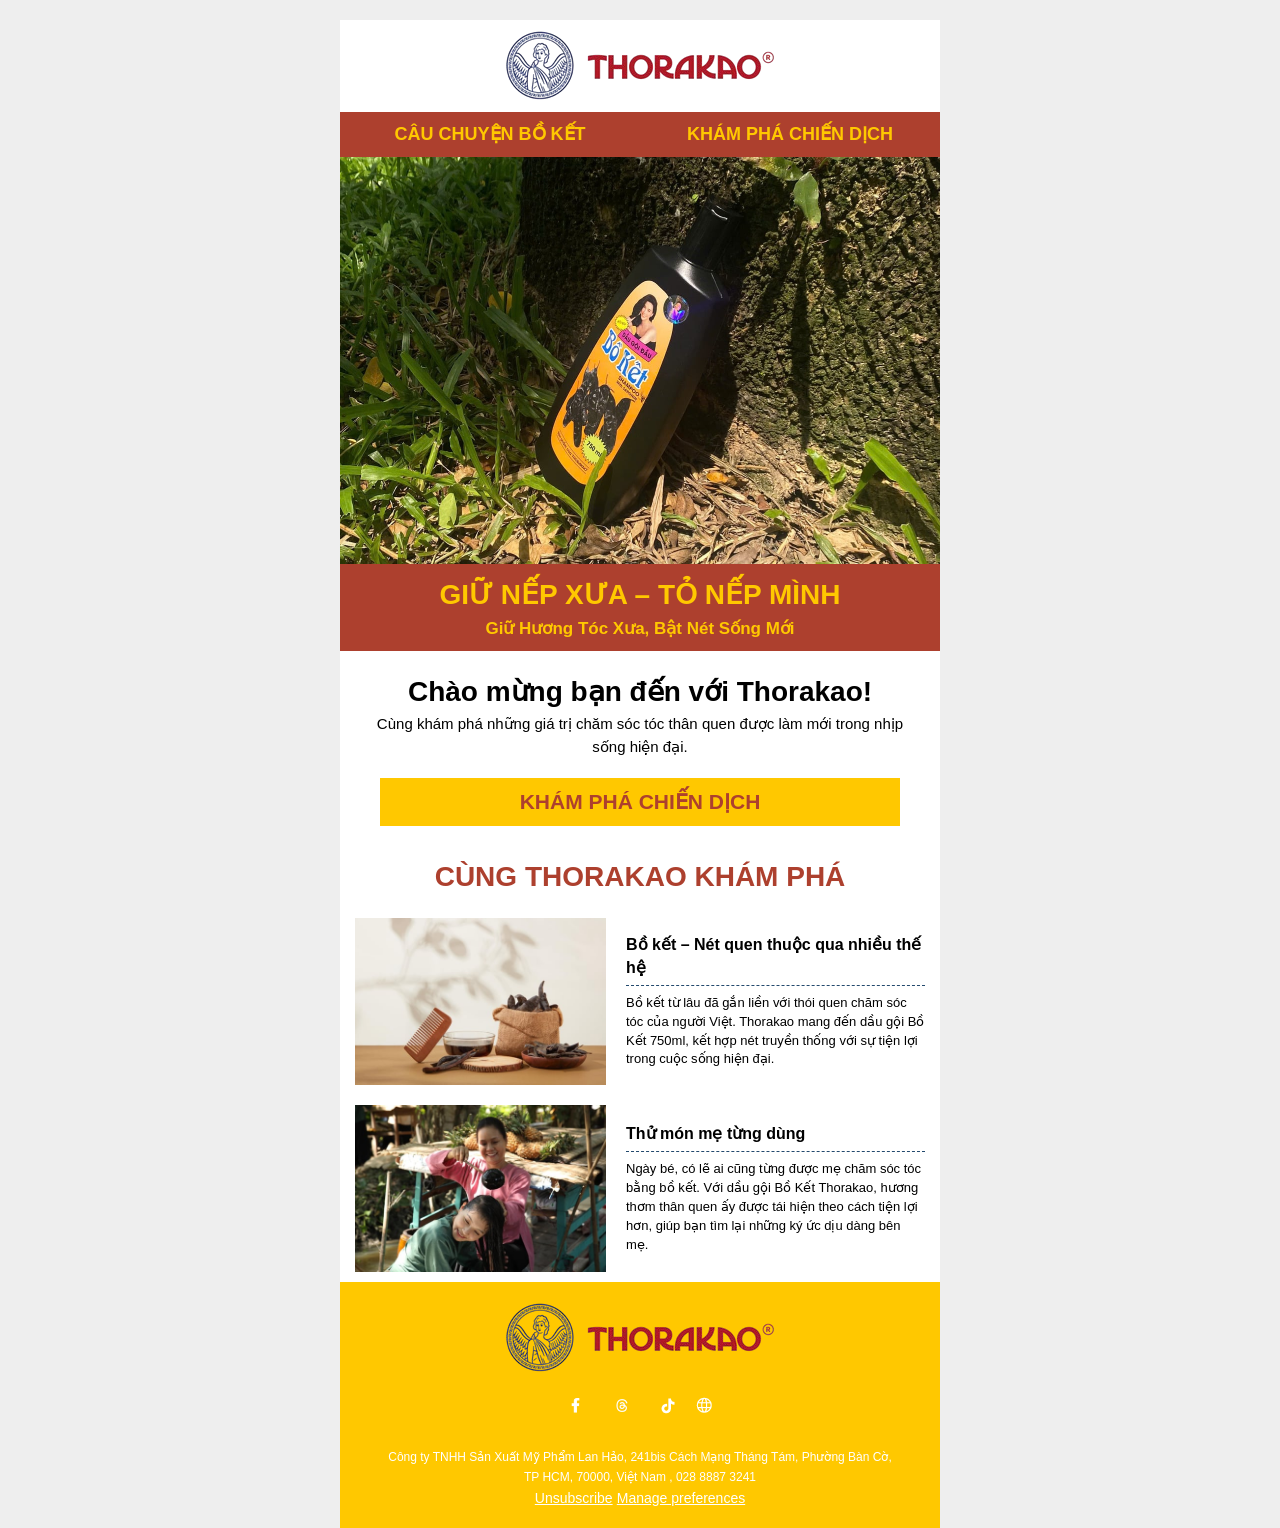
<file: THORAKAO.html>
<!DOCTYPE html PUBLIC "-//W3C//DTD XHTML 1.0 Transitional //EN" "http://www.w3.org/TR/xhtml1/DTD/xhtml1-transitional.dtd"><html xmlns="http://www.w3.org/1999/xhtml" xmlns:o="urn:schemas-microsoft-com:office:office" xmlns:v="urn:schemas-microsoft-com:vml" lang="en"><head>
    <title>Chào mừng bạn đến với Nếp Tóc Thorakao</title>
    
    
    
    
    
<meta name="x-apple-disable-message-reformatting">
<meta http-equiv="Content-Type" content="text/html; charset=UTF-8">

<meta http-equiv="X-UA-Compatible" content="IE=edge">

<meta name="viewport" content="width=device-width, initial-scale=1.0">

<style>
a.cta_button{-moz-box-sizing:content-box !important;-webkit-box-sizing:content-box !important;box-sizing:content-box !important;vertical-align:middle}.tk-breadcrumb-menu{list-style-type:none;margin:0px 0px 0px 0px;padding:0px 0px 0px 0px}.tk-breadcrumb-menu-item{float:left;padding:10px 0px 10px 10px}.tk-breadcrumb-menu-divider:before{content:'›';padding-left:10px}.tk-featured-image-link{border:0}.tk-featured-image{float:right;margin:0 0 20px 20px;max-width:50%}@media (max-width: 568px){.tk-featured-image{float:none;margin:0;width:100%;max-width:100%}}.tk-screen-reader-text{clip:rect(1px, 1px, 1px, 1px);height:1px;overflow:hidden;position:absolute !important;width:1px}
</style>


    <!--[if gte mso 9]>
  <xml>
    <o:OfficeDocumentSettings>
      <o:AllowPNG/>
      <o:PixelsPerInch>96</o:PixelsPerInch>
    </o:OfficeDocumentSettings>
    <w:WordDocument xmlns:w="urn:schemas-microsoft-com:office:word">
      <w:DontUseAdvancedTypographyReadingMail/>
    </w:WordDocument>
  </xml>
  
  <style>
    ul > li {
      text-indent: -1em;
    }
  </style>
<![endif]-->
<!--[if mso]>
<style type="text/css">
 body, td {font-family: Arial, Helvetica, sans-serif;}
 .tk-body-wrapper-table {background-color: #EEEEEE;}
</style>
<![endif]-->

<!--[if mso | IE]>
  <style type="text/css">
    .tk-column-container { border: none !important; padding: 0 !important; }
  </style>
<![endif]-->

    






      

  



  














    


  <!--[if !((mso)|(IE))]><!-- --><style type="text/css">@media only print, only screen and (max-width:639px){img.stretch-on-mobile,.hs_rss_email_entries_table img,.tk-stretch-cta .tk-cta-img{height:auto !important;width:100% !important}
.display_block_on_small_screens{display:block}.tk_padded{padding-left:20px !important;padding-right:20px !important}
.tk-hm,table.tk-hm{display:none}.tk-hd{display:block !important}table.tk-hd{display:table !important}
}@media only print, only screen and (max-width:639px){.tk-border-m{border-left:1px solid #eaf0f6 !important;border-right:1px solid #eaf0f6 !important;box-sizing:border-box}
.tk-border-bottom-m{border-bottom:1px solid #eaf0f6 !important}.tk-border-top-m{border-top:1px solid #eaf0f6 !important}
.tk-border-top-hm{border-top:none !important}.tk-border-bottom-hm{border-bottom:none !important}
}.moz-text-html .tk-column-container{max-width:600px !important;width:600px !important}
.moz-text-html .tk-column{display:table-cell;vertical-align:top}.moz-text-html .tk-section .tk-size-6{max-width:300px !important;width:300px !important}
.moz-text-html .tk-section .tk-size-12{max-width:600px !important;width:600px !important}
@media only print, only screen and (min-width:640px){.tk-column-container{max-width:600px !important;width:600px !important}
.tk-column{display:table-cell;vertical-align:top}.tk-section .tk-size-6{max-width:300px !important;width:300px !important}
.tk-section .tk-size-12{max-width:600px !important;width:600px !important} }@media only print, only screen and (max-width:639px){.tk-body-wrapper-td{padding-top:20px !important}
#section-0 .tk-column-container{padding-top:10px !important;padding-bottom:10px !important}
#section-0 .tk-column-container{background-color:#fff !important} }@media only print, only screen and (max-width:639px){ #section-1 .tk-column-container{padding-top:0px !important;padding-bottom:0px !important}
#section-1 .tk-column-container{background-color:#ad402e !important} }@media only print, only screen and (max-width:639px){ #section-2 .tk-column-container{padding-top:0px !important;padding-bottom:0px !important}
#section-2 .tk-column-container{background-color:#fff !important} }@media only print, only screen and (max-width:639px){ #section-3 .tk-column-container{padding-top:0px !important;padding-bottom:0px !important}
#section-3 .tk-column-container{background-color:#ad402e !important} }@media only print, only screen and (max-width:639px){ #section-4 .tk-column-container{padding-top:10px !important;padding-bottom:10px !important}
#section-4 .tk-column-container{background-color:#fff !important} }@media only print, only screen and (max-width:639px){ #section-5 .tk-column-container{padding-top:0px !important;padding-bottom:0px !important}
#section-5 .tk-column-container{background-color:#fff !important} }@media only print, only screen and (max-width:639px){ #section-6 .tk-column-container{padding-top:0px !important;padding-bottom:0px !important}
#section-6 .tk-column-container{background-color:#fff !important} }@media only print, only screen and (max-width:639px){ #section-7 .tk-column-container{padding-top:0px !important;padding-bottom:0px !important}
#section-7 .tk-column-container{background-color:#fff !important} }@media screen and (max-width:639px){.social-network-cell{display:inline-block}
}@media only print, only screen and (max-width:639px){ #section-8 .tk-column-container{padding-top:0px !important;padding-bottom:0px !important}
#section-8 .tk-column-container{background-color:#ffc800 !important} }</style><!--<![endif]--><style type="text/css">#tk_body #tk_wrapper_main a[x-apple-data-detectors]{color:inherit !important;text-decoration:none !important;font-size:inherit !important;font-family:inherit !important;font-weight:inherit !important;line-height:inherit !important}
a{text-decoration:underline}p{margin:0}body{-ms-text-size-adjust:100%;-webkit-text-size-adjust:100%;-webkit-font-smoothing:antialiased;moz-osx-font-smoothing:grayscale}
table{border-spacing:0;mso-table-lspace:0;mso-table-rspace:0}table,td{border-collapse:collapse}
img{-ms-interpolation-mode:bicubic}p,a,li,td,blockquote{mso-line-height-rule:exactly}
.ShadowHTML p,.sh-modified-inline p{margin:0}</style></head>
  <body id="tk_body" bgcolor="#EEEEEE" style="margin:0 !important; padding:0 !important; font-family:Arial, sans-serif; font-size:15px; color:#23496d; word-break:break-word">
    
    
<!--[if gte mso 9]>
<v:background xmlns:v="urn:schemas-microsoft-com:vml" fill="t">
    <v:fill type="tile" size="100%,100%" color="#ffffff"/>
</v:background>
<![endif]-->

    <div class="tk-body-background" lang="en" style="background-color:#eeeeee" bgcolor="#eeeeee">
      <table role="presentation" class="tk-body-wrapper-table" cellpadding="0" cellspacing="0" style="margin:0; padding:0; width:100% !important; min-width:320px !important; height:100% !important" width="100%" height="100%">
        <tbody><tr>
          <td class="tk-body-wrapper-td" valign="top" style="font-family:Arial, sans-serif; font-size:15px; color:#23496d; word-break:break-word; padding-top:20px">
            <div id="tk_wrapper_main" class="tk_wrapper tk_wrapper_widget tk_wrapper_type_dnd_area" style="color: inherit; font-size: inherit; line-height: inherit;">  <div id="section-0" class="tk-section tk-section-first" style="padding-left:10px; padding-right:10px">

    
    
      <div class="tk-column-container" style="min-width:280px; max-width:600px; margin:0 auto; background-color:#FFFFFF; padding-bottom:10px; padding-top:10px" bgcolor="#FFFFFF">
    
    <!--[if (mso)|(IE)]>
      <table align="center" style="width:600px;" cellpadding="0" cellspacing="0" role="presentation" width="600" bgcolor="#FFFFFF">
      <tr style="background-color:#FFFFFF;">
    <![endif]-->

    <!--[if (mso)|(IE)]>
  <td valign="top" style="width:600px;padding-bottom:10px; padding-top:10px;">
<![endif]-->
<!--[if gte mso 9]>
  <table role="presentation" width="600" cellpadding="0" cellspacing="0" style="width:600px">
<![endif]-->
<div id="column-0-0" class="tk-column tk-size-12">
  <div id="tk_wrapper_module-0-0-0" class="tk_wrapper tk_wrapper_widget tk_wrapper_type_module" style="color: inherit; font-size: inherit; line-height: inherit;"><table class="tk-image-wrapper" role="presentation" width="100%" cellpadding="0" cellspacing="0">
  <tbody>
    <tr>
      <td align="center" valign="top" style="font-family:Arial, sans-serif; color:#23496d; word-break:break-word; text-align:center; padding:0px; font-size:0px">
        <img alt="Logo Thorakao" src="https://huynhthinh06.github.io/KOC_PAGE/assets/images/email/tk-logo-v3.png" style="outline:none; text-decoration:none; max-width:100%; font-size:16px" width="271" align="middle">
      </td>
    </tr>
  </tbody>
</table></div>
</div>
<!--[if gte mso 9]></table><![endif]-->
<!--[if (mso)|(IE)]></td><![endif]-->

    <!--[if (mso)|(IE)]></tr></table><![endif]-->

    </div>
   
  </div>
  <div id="section-1" class="tk-section" style="padding-left:10px; padding-right:10px">
      <div class="tk-column-container" style="min-width:280px; max-width:600px; margin:0 auto; background-color:#ad402e" bgcolor="#ad402e">
        <table role="presentation" width="100%" cellpadding="0" cellspacing="0" style="width:100%; border-collapse:collapse; table-layout:fixed;">
          <tbody>
            <tr>
              <td width="50%" valign="middle" align="center" style="padding:10px 5px; font-family:Arial, sans-serif; text-align:center;">
                <h2 style="margin:0; line-height:140%; font-size:18px; text-align:center;"><span style="color: #ffc800; font-weight:bold;">CÂU CHUYỆN BỒ KẾT</span></h2>
              </td>
              <td width="50%" valign="middle" align="center" style="padding:10px 5px; font-family:Arial, sans-serif; text-align:center;">
                <h2 style="margin:0; line-height:140%; font-size:18px; text-align:center;"><span style="color: #ffc800; font-weight:bold;">KHÁM PHÁ CHIẾN DỊCH</span></h2>
              </td>
            </tr>
          </tbody>
        </table>
      </div>
  </div>
  <div id="section-2" class="tk-section" style="padding-left:10px; padding-right:10px">

    
    
      <div class="tk-column-container" style="min-width:280px; max-width:600px; margin:0 auto; background-color:#ffffff" bgcolor="#ffffff">
    
    <!--[if (mso)|(IE)]>
      <table align="center" style="width:600px;" cellpadding="0" cellspacing="0" role="presentation" width="600" bgcolor="#ffffff">
      <tr style="background-color:#ffffff;">
    <![endif]-->

    <!--[if (mso)|(IE)]>
  <td valign="top" style="width:600px;">
<![endif]-->
<!--[if gte mso 9]>
  <table role="presentation" width="600" cellpadding="0" cellspacing="0" style="width:600px">
<![endif]-->
<div id="column-2-0" class="tk-column tk-size-12">
  <div id="tk_wrapper_module-2-0-0" class="tk_wrapper tk_wrapper_widget tk_wrapper_type_module" style="color: inherit; font-size: inherit; line-height: inherit;"><table class="tk-image-wrapper" role="presentation" width="100%" cellpadding="0" cellspacing="0">
  <tbody>
    <tr>
      <td align="center" valign="top" style="font-family:Arial, sans-serif; color:#23496d; word-break:break-word; text-align:center; padding:0px; font-size:0px">
        <img alt="Banner Chiến Dịch Thorakao" src="https://huynhthinh06.github.io/KOC_PAGE/assets/images/email/tk-banner-v3.jpg" style="outline:none; text-decoration:none; max-width:100%; font-size:16px" width="600" align="middle">
      </td>
    </tr>
  </tbody>
</table></div>
</div>
<!--[if gte mso 9]></table><![endif]-->
<!--[if (mso)|(IE)]></td><![endif]-->

    <!--[if (mso)|(IE)]></tr></table><![endif]-->

    </div>
   
  </div>
  <div id="section-3" class="tk-section" style="padding-left:10px; padding-right:10px">

    
    
      <div class="tk-column-container" style="min-width:280px; max-width:600px; margin:0 auto; background-color:#ad402e" bgcolor="#ad402e">
    
    <!--[if (mso)|(IE)]>
      <table align="center" style="width:600px;" cellpadding="0" cellspacing="0" role="presentation" width="600" bgcolor="#ad402e">
      <tr style="background-color:#ad402e;">
    <![endif]-->

    <!--[if (mso)|(IE)]>
  <td valign="top" style="width:600px;">
<![endif]-->
<!--[if gte mso 9]>
  <table role="presentation" width="600" cellpadding="0" cellspacing="0" style="width:600px">
<![endif]-->
<div id="column-3-0" class="tk-column tk-size-12">
    <table role="presentation" cellpadding="0" cellspacing="0" width="100%" class="" style=""><tbody><tr><td class="tk_padded" style="font-family:Arial, sans-serif; font-size:15px; color:#23496d; word-break:break-word; padding:10px 20px"><div id="tk_wrapper_module-3-0-0" class="tk_wrapper tk_wrapper_widget tk_wrapper_type_module" style="color: inherit; font-size: inherit; line-height: inherit;"><div id="tk_wrapper_module-3-0-0_" class="tk_wrapper tk_wrapper_widget tk_wrapper_type_rich_text" style="color: inherit; font-size: inherit; line-height: inherit;"><h1 style="margin:0; line-height:150%; font-size:28px; text-align:center" align="center"><span style="color: #ffc800;">GIỮ NẾP XƯA – TỎ NẾP MÌNH</span></h1>
<h3 style="font-size:17px; margin:0; line-height:150%; text-align:center" align="center"><span style="color: #ffc800;">Giữ Hương Tóc Xưa, Bật Nét Sống Mới</span></h3></div></div></td></tr></tbody></table>
</div>
<!--[if gte mso 9]></table><![endif]-->
<!--[if (mso)|(IE)]></td><![endif]-->

    <!--[if (mso)|(IE)]></tr></table><![endif]-->

    </div>
   
  </div>
  <div id="section-4" class="tk-section" style="padding-left:10px; padding-right:10px">

    
    
      <div class="tk-column-container" style="min-width:280px; max-width:600px; margin:0 auto; background-color:#ffffff; padding-bottom:10px; padding-top:10px" bgcolor="#ffffff">
    
    <!--[if (mso)|(IE)]>
      <table align="center" style="width:600px;" cellpadding="0" cellspacing="0" role="presentation" width="600" bgcolor="#ffffff">
      <tr style="background-color:#ffffff;">
    <![endif]-->

    <!--[if (mso)|(IE)]>
  <td valign="top" style="width:600px;padding-bottom:10px; padding-top:10px;">
<![endif]-->
<!--[if gte mso 9]>
  <table role="presentation" width="600" cellpadding="0" cellspacing="0" style="width:600px">
<![endif]-->
<div id="column-4-0" class="tk-column tk-size-12">
    <table role="presentation" cellpadding="0" cellspacing="0" width="100%" class="" style=""><tbody><tr><td class="tk_padded" style="font-family:Arial, sans-serif; font-size:15px; color:#23496d; word-break:break-word; padding:10px 20px"><div id="tk_wrapper_module-4-0-0" class="tk_wrapper tk_wrapper_widget tk_wrapper_type_module" style="color: inherit; font-size: inherit; line-height: inherit;"><div id="tk_wrapper_module-4-0-0_" class="tk_wrapper tk_wrapper_widget tk_wrapper_type_rich_text" style="color: inherit; font-size: inherit; line-height: inherit;"><h2 style="margin:0; font-size:28px; line-height:150%; text-align:center" align="center"><span style="color: #000000;">Chào mừng bạn đến với Thorakao!</span></h2>
<p style="line-height:150%; text-align:center" align="center"><span style="color: #000000;">Cùng khám phá những giá trị chăm sóc tóc thân quen được làm mới trong nhịp sống hiện đại.</span></p></div></div></td></tr></tbody></table>
  <table role="presentation" cellpadding="0" cellspacing="0" width="100%" class="" style=""><tbody><tr><td class="tk_padded" style="font-family:Arial, sans-serif; font-size:15px; color:#23496d; word-break:break-word; padding:10px 40px"><div id="tk_wrapper_module-4-0-1" class="tk_wrapper tk_wrapper_widget tk_wrapper_type_module" style="color: inherit; font-size: inherit; line-height: inherit;"><table width="100%" align="center" border="0" cellpadding="0" cellspacing="0" role="presentation" style="border-collapse:separate;">
    <tbody><tr>
      <td align="center" valign="middle" bgcolor="#ffc800" style="font-family:Arial, sans-serif; font-size:15px; color:#23496d; word-break:break-word; border-radius:0px; cursor:auto; background-color:#ffc800; mso-padding-alt:12px 18px">
        <a href="https://neptocthorakao.com/" target="_blank" style="color:#00a4bd; font-size:21px; font-family:Helvetica,Arial,sans-serif; Margin:0; text-transform:none; letter-spacing:0px; text-decoration:none; padding:12px 18px; display:block">
          <strong style="color:#ad402e;font-weight:bold;text-decoration:none;font-style:normal;">KHÁM PHÁ CHIẾN DỊCH</strong>
        </a>
      </td>
    </tr>
  </tbody></table></div></td></tr></tbody></table>
</div>
<!--[if gte mso 9]></table><![endif]-->
<!--[if (mso)|(IE)]></td><![endif]-->

    <!--[if (mso)|(IE)]></tr></table><![endif]-->

    </div>
   
  </div>
  <div id="section-5" class="tk-section" style="padding-left:10px; padding-right:10px">

    
    
      <div class="tk-column-container" style="min-width:280px; max-width:600px; margin:0 auto; background-color:#ffffff" bgcolor="#ffffff">
    
    <!--[if (mso)|(IE)]>
      <table align="center" style="width:600px;" cellpadding="0" cellspacing="0" role="presentation" width="600" bgcolor="#ffffff">
      <tr style="background-color:#ffffff;">
    <![endif]-->

    <!--[if (mso)|(IE)]>
  <td valign="top" style="width:600px;">
<![endif]-->
<!--[if gte mso 9]>
  <table role="presentation" width="600" cellpadding="0" cellspacing="0" style="width:600px">
<![endif]-->
<div id="column-5-0" class="tk-column tk-size-12">
    <table role="presentation" cellpadding="0" cellspacing="0" width="100%" class="" style=""><tbody><tr><td class="tk_padded" style="font-family:Arial, sans-serif; font-size:15px; color:#23496d; word-break:break-word; padding:10px 20px"><div id="tk_wrapper_module-5-0-0" class="tk_wrapper tk_wrapper_widget tk_wrapper_type_module" style="color: inherit; font-size: inherit; line-height: inherit;"><div id="tk_wrapper_module-5-0-0_" class="tk_wrapper tk_wrapper_widget tk_wrapper_type_rich_text" style="color: inherit; font-size: inherit; line-height: inherit;"><h1 style="margin:0; line-height:150%; font-size:28px; text-align:center" align="center"><span style="color: #ad402e;">CÙNG THORAKAO KHÁM PHÁ</span></h1></div></div></td></tr></tbody></table>
</div>
<!--[if gte mso 9]></table><![endif]-->
<!--[if (mso)|(IE)]></td><![endif]-->

    <!--[if (mso)|(IE)]></tr></table><![endif]-->

    </div>
   
  </div>
  <div id="section-6" class="tk-section" style="padding-left:10px; padding-right:10px">
      <div class="tk-column-container" style="min-width:280px; max-width:600px; margin:0 auto; background-color:#ffffff" bgcolor="#ffffff">
        <table role="presentation" width="100%" cellpadding="0" cellspacing="0" style="width:100%; border-collapse:collapse;">
          <tbody>
            <tr>
              <td width="46%" valign="middle" align="center" style="padding:10px 10px 10px 15px;">
                <img alt="Bồ kết truyền thống" src="https://huynhthinh06.github.io/KOC_PAGE/assets/images/email/tk-product-v3.jpg" style="outline:none; text-decoration:none; max-width:100%; width:100%; height:auto; display:block;" align="middle">
              </td>
              <td width="54%" valign="middle" align="left" style="padding:10px 15px 10px 10px; font-family:Arial, sans-serif;">
                <h2 style="margin:0 0 6px; font-size:16px; line-height:140%;"><span style="color: #000000; font-weight:bold;">Bồ kết – Nét quen thuộc qua nhiều thế hệ</span></h2>
                <div style="border-top:1px dashed #23496d; width:100%; margin:6px 0 8px;"></div>
                <p style="font-size:13px; line-height:145%; margin:0; text-align:left; color:#000000;">Bồ kết từ lâu đã gắn liền với thói quen chăm sóc tóc của người Việt. Thorakao mang đến dầu gội Bồ Kết 750ml, kết hợp nét truyền thống với sự tiện lợi trong cuộc sống hiện đại.</p>
              </td>
            </tr>
          </tbody>
        </table>
      </div>
  </div>
  <div id="section-7" class="tk-section" style="padding-left:10px; padding-right:10px">
      <div class="tk-column-container" style="min-width:280px; max-width:600px; margin:0 auto; background-color:#ffffff" bgcolor="#ffffff">
        <table role="presentation" width="100%" cellpadding="0" cellspacing="0" style="width:100%; border-collapse:collapse;">
          <tbody>
            <tr>
              <td width="46%" valign="middle" align="center" style="padding:10px 10px 10px 15px;">
                <img alt="Nghệ sĩ Bích Hằng" src="https://huynhthinh06.github.io/KOC_PAGE/assets/images/email/tk-artist-v3.jpg" style="outline:none; text-decoration:none; max-width:100%; width:100%; height:auto; display:block;" align="middle">
              </td>
              <td width="54%" valign="middle" align="left" style="padding:10px 15px 10px 10px; font-family:Arial, sans-serif;">
                <h2 style="margin:0 0 6px; font-size:16px; line-height:140%;"><span style="color: #000000; font-weight:bold;">Thử món mẹ từng dùng</span></h2>
                <div style="border-top:1px dashed #23496d; width:100%; margin:6px 0 8px;"></div>
                <p style="font-size:13px; line-height:145%; margin:0; text-align:left; color:#000000;">Ngày bé, có lẽ ai cũng từng được mẹ chăm sóc tóc bằng bồ kết. Với dầu gội Bồ Kết Thorakao, hương thơm thân quen ấy được tái hiện theo cách tiện lợi hơn, giúp bạn tìm lại những ký ức dịu dàng bên mẹ.</p>
              </td>
            </tr>
          </tbody>
        </table>
      </div>
  </div>
  <div id="section-8" class="tk-section" style="padding-left:10px; padding-right:10px">

    
    
      <div class="tk-column-container" style="min-width:280px; max-width:600px; margin:0 auto; background-color:#ffc800" bgcolor="#ffc800">
    
    <!--[if (mso)|(IE)]>
      <table align="center" style="width:600px;" cellpadding="0" cellspacing="0" role="presentation" width="600" bgcolor="#ffc800">
      <tr style="background-color:#ffc800;">
    <![endif]-->

    <!--[if (mso)|(IE)]>
  <td valign="top" style="width:600px;">
<![endif]-->
<!--[if gte mso 9]>
  <table role="presentation" width="600" cellpadding="0" cellspacing="0" style="width:600px">
<![endif]-->
<div id="column-8-0" class="tk-column tk-size-12">
  <div id="tk_wrapper_module-8-0-0" class="tk_wrapper tk_wrapper_widget tk_wrapper_type_module" style="color: inherit; font-size: inherit; line-height: inherit;"><table class="tk-image-wrapper" role="presentation" width="100%" cellpadding="0" cellspacing="0">
  <tbody>
    <tr>
      <td class="tk_padded" align="center" valign="top" style="font-family:Arial, sans-serif; color:#23496d; word-break:break-word; text-align:center; padding:20px 20px 10px; font-size:0px">
        <img alt="Logo Thorakao" src="https://huynhthinh06.github.io/KOC_PAGE/assets/images/email/tk-logo-v3.png" style="outline:none; text-decoration:none; max-width:100%; font-size:16px" width="271" align="middle">
      </td>
    </tr>
  </tbody>
</table></div>
  <table role="presentation" cellpadding="0" cellspacing="0" width="100%" class="" style=""><tbody><tr><td class="tk_padded" style="font-family:Arial, sans-serif; font-size:15px; color:#23496d; word-break:break-word; padding:0px 20px"><div id="tk_wrapper_module-8-0-1" class="tk_wrapper tk_wrapper_widget tk_wrapper_type_module" style="color: inherit; font-size: inherit; line-height: inherit;"><table role="presentation" align="center" style="width: auto; text-align: center; margin: 0 auto; " class="tk_wrapper_type_social_module">
  <tbody>
    <tr>
      <td class="social-network-cell" align="center" style="font-family:Arial, sans-serif; font-size:15px; color:#23496d; word-break:break-word">
        <table role="presentation" align="center" style="width: auto; text-align: center; margin: 0 auto; " class="tk_wrapper_type_social_module_single">
          <tbody>
            <tr>
              <td class="display_block_on_small_screens" align="center" style="font-family:Arial, sans-serif; font-size:15px; color:#23496d; word-break:break-word; padding:8px 5px; line-height:1; vertical-align:middle" valign="middle">
                <a href="https://www.facebook.com/neptoc.thorakao/" style="color:#00a4bd; text-decoration:none !important" target="_blank"><img src="https://huynhthinh06.github.io/KOC_PAGE/assets/images/email/tk-fb-v3.png" alt="Facebook" height="25" style="outline:none; text-decoration:none; border:none; width:auto!important; height:25px!important; vertical-align:middle" valign="middle" width="auto">
                </a>
              </td>
            </tr>
          </tbody>
        </table>
      </td><td class="social-network-cell" align="center" style="font-family:Arial, sans-serif; font-size:15px; color:#23496d; word-break:break-word">
        <table role="presentation" align="center" style="width: auto; text-align: center; margin: 0 auto; " class="tk_wrapper_type_social_module_single">
          <tbody>
            <tr>
              <td class="display_block_on_small_screens" align="center" style="font-family:Arial, sans-serif; font-size:15px; color:#23496d; word-break:break-word; padding:8px 5px; line-height:1; vertical-align:middle" valign="middle">
                <a href="https://www.threads.com/@neptoc.thorakao" style="color:#00a4bd; text-decoration:none !important" target="_blank"><img src="https://huynhthinh06.github.io/KOC_PAGE/assets/images/email/tk-threads-v3.png" alt="Threads" height="25" style="outline:none; text-decoration:none; border:none; width:auto!important; height:25px!important; vertical-align:middle" valign="middle" width="auto">
                </a>
              </td>
            </tr>
          </tbody>
        </table>
      </td><td class="social-network-cell" align="center" style="font-family:Arial, sans-serif; font-size:15px; color:#23496d; word-break:break-word">
        <table role="presentation" align="center" style="width: auto; text-align: center; margin: 0 auto; " class="tk_wrapper_type_social_module_single">
          <tbody>
            <tr>
              <td class="display_block_on_small_screens" align="center" style="font-family:Arial, sans-serif; font-size:15px; color:#23496d; word-break:break-word; padding:8px 5px; line-height:1; vertical-align:middle" valign="middle">
                <a href="https://www.tiktok.com/@neptoc.thorakao" style="color:#00a4bd; text-decoration:none !important" target="_blank"><img src="https://huynhthinh06.github.io/KOC_PAGE/assets/images/email/tk-tiktok-v3.png" alt="TikTok" height="25" style="outline:none; text-decoration:none; border:none; width:auto!important; height:25px!important; vertical-align:middle" valign="middle" width="auto">
                </a>
              </td>
            </tr>
          </tbody>
        </table>
      </td><td class="social-network-cell" align="center" style="font-family:Arial, sans-serif; font-size:15px; color:#23496d; word-break:break-word">
        <table role="presentation" align="center" style="width: auto; text-align: center; margin: 0 auto; " class="tk_wrapper_type_social_module_single">
          <tbody>
            <tr>
              <td class="display_block_on_small_screens" align="center" style="font-family:Arial, sans-serif; font-size:15px; color:#23496d; word-break:break-word; padding:8px 5px; line-height:1; vertical-align:middle" valign="middle">
                <a href="https://thorakao.com/" style="color:#00a4bd; text-decoration:none !important" target="_blank"><img src="https://huynhthinh06.github.io/KOC_PAGE/assets/images/email/tk-web-v3.png" alt="Website" height="25" style="outline:none; text-decoration:none; border:none; width:auto!important; height:25px!important; vertical-align:middle" valign="middle" width="auto">
                </a>
              </td>
            </tr>
          </tbody>
        </table>
      </td>
    </tr>
  </tbody>
</table>

</div></td></tr></tbody></table>
  <table role="presentation" cellpadding="0" cellspacing="0" width="100%" class="" style=""><tbody><tr><td class="tk_padded" style="font-family:Arial, sans-serif; font-size:15px; color:#23496d; word-break:break-word; padding:10px 20px"><div id="tk_wrapper_module-8-0-2" class="tk_wrapper tk_wrapper_widget tk_wrapper_type_module" style="color: inherit; font-size: inherit; line-height: inherit;"><table role="presentation" class="tk-footer tk-secondary" width="100%" cellpadding="0" cellspacing="0" style="font-family:Arial, sans-serif; font-size:12px; line-height:135%; color:#23496d; margin-bottom:0; padding:0">
  <tbody>
    <tr>
      <td align="center" valign="top" style="font-family:Arial, sans-serif; font-size:15px; color:#23496d; word-break:break-word; text-align:center; margin-bottom:0; line-height:135%; padding:10px 20px">
        <p style="font-family:Arial, sans-serif;font-size:12px;font-weight:normal;text-decoration:none;font-style:normal;color:#FFFFFF">
          Công ty TNHH Sản Xuất Mỹ Phẩm Lan Hảo, 241bis Cách Mạng Tháng Tám, Phường Bàn Cờ, TP HCM,  70000, Việt Nam , 028 8887 3241
        </p>
        <p>
          <a href="https://neptocthorakao.com/#footer" style="font-family:Lato,Tahoma,sans-serif; font-size:14px; color:#FFFFFF; font-weight:normal; text-decoration:underline; font-style:normal" target="_blank">Unsubscribe</a>
          <a href="https://neptocthorakao.com/#footer" style="font-family:Lato,Tahoma,sans-serif; font-size:14px; color:#FFFFFF; font-weight:normal; text-decoration:underline; font-style:normal" target="_blank">Manage preferences</a>
        </p>
      </td>
    </tr>
  </tbody>
</table></div></td></tr></tbody></table>
</div>
<!--[if gte mso 9]></table><![endif]-->
<!--[if (mso)|(IE)]></td><![endif]-->

    <!--[if (mso)|(IE)]></tr></table><![endif]-->

    </div>
   
  </div>

</div>
          </td>
        </tr>
      </tbody></table>
    </div>
  
</body></html>
</file>
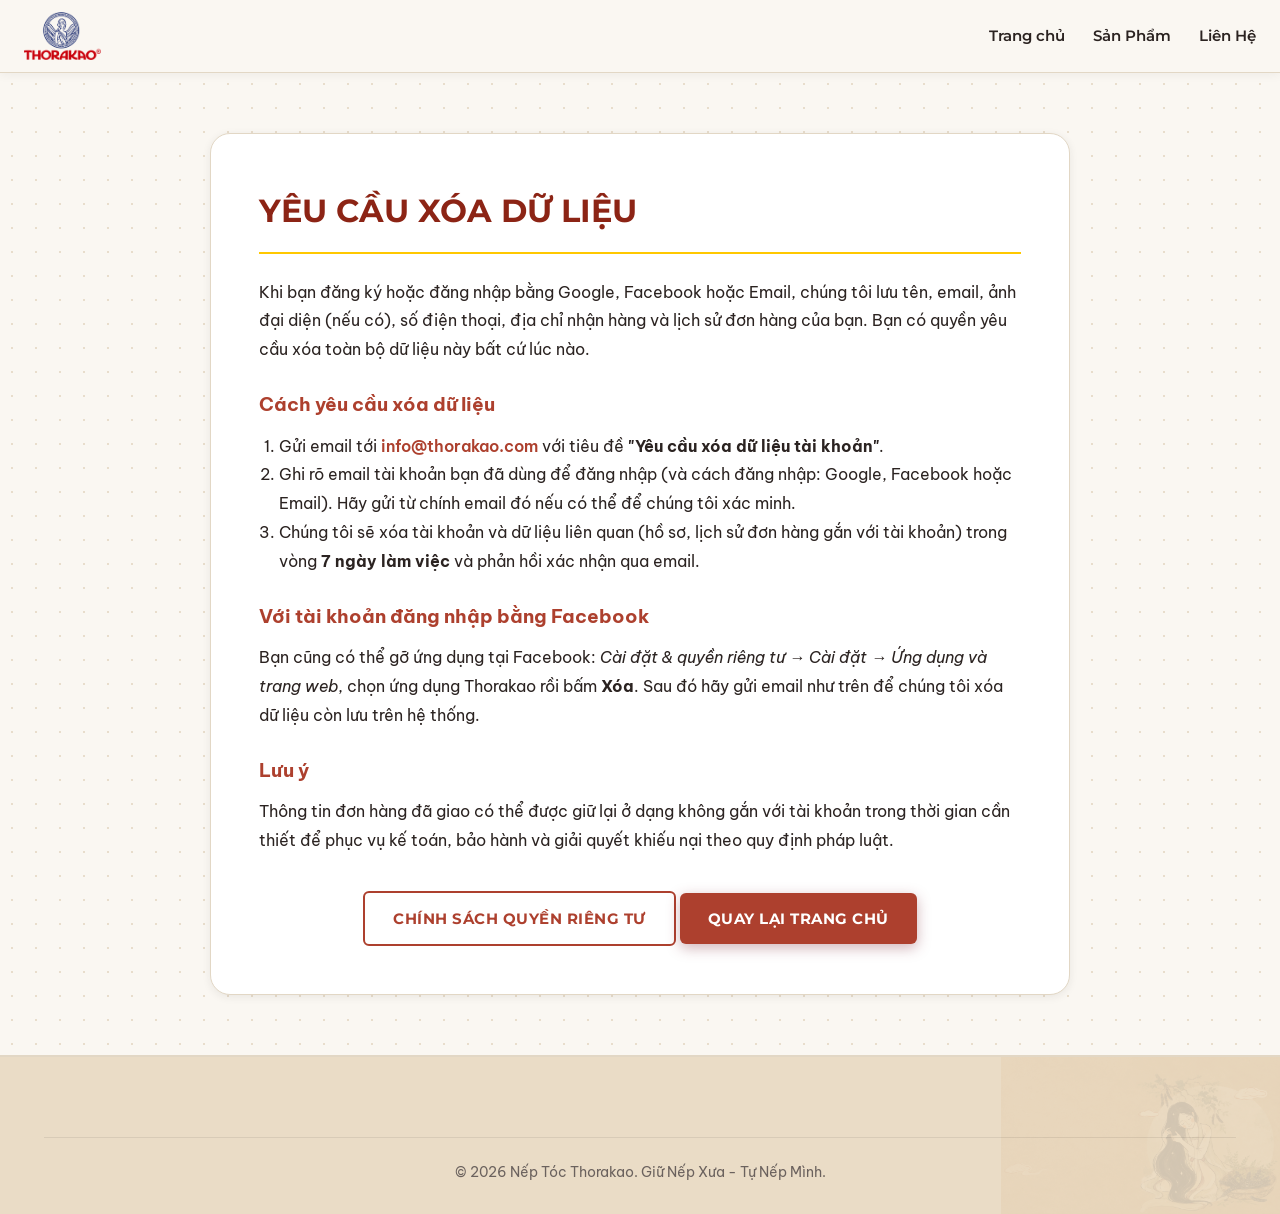
<file: xoa-du-lieu.html>
<!DOCTYPE html>
<html lang="vi">
<head>
  <meta charset="UTF-8">
  <meta name="viewport" content="width=device-width, initial-scale=1.0">
  <title>Yêu Cầu Xóa Dữ Liệu | Nếp Tóc Thorakao</title>
  <link rel="icon" href="assets/images/logo-thorakao.png" type="image/png">
  <link rel="stylesheet" href="assets/css/style.css">
  <link rel="stylesheet" href="assets/css/components.css">
</head>
<body>

  <header class="site-header">
    <div class="header-container">
      <a href="index.html" class="header-brand">
        <img src="assets/images/logo-thorakao.png" alt="Thorakao Logo" class="header-logo">
      </a>
      <nav class="header-nav">
        <a href="index.html" class="nav-link">Trang chủ</a>
        <a href="product.html" class="nav-link">Sản Phẩm</a>
        <a href="index.html#contact" class="nav-link">Liên Hệ</a>
      </nav>
    </div>
  </header>

  <main style="padding: 60px 0;">
    <div class="container container-narrow">
      <div style="background: #FFF; padding: 48px; border-radius: var(--radius-lg); border: 1px solid var(--border-color); box-shadow: var(--shadow-sm); line-height: 1.8;">

        <h1 style="font-family: var(--font-heading); font-size: 2rem; color: var(--color-primary-dark); margin-bottom: 24px; text-transform: uppercase; border-bottom: 2px solid var(--color-accent); padding-bottom: 12px;">
          Yêu Cầu Xóa Dữ Liệu
        </h1>

        <p style="margin-bottom: 16px;">
          Khi bạn đăng ký hoặc đăng nhập bằng Google, Facebook hoặc Email, chúng tôi lưu tên, email, ảnh đại diện (nếu có), số điện thoại, địa chỉ nhận hàng và lịch sử đơn hàng của bạn. Bạn có quyền yêu cầu xóa toàn bộ dữ liệu này bất cứ lúc nào.
        </p>

        <h3 style="color: var(--color-primary); margin-top: 24px; margin-bottom: 10px;">Cách yêu cầu xóa dữ liệu</h3>
        <ol style="list-style: decimal; padding-left: 20px; margin-bottom: 16px;">
          <li>Gửi email tới <a href="mailto:info@thorakao.com?subject=Yêu cầu xóa dữ liệu tài khoản" style="color: var(--color-primary); font-weight: 600;">info@thorakao.com</a> với tiêu đề <strong>"Yêu cầu xóa dữ liệu tài khoản"</strong>.</li>
          <li>Ghi rõ email tài khoản bạn đã dùng để đăng nhập (và cách đăng nhập: Google, Facebook hoặc Email). Hãy gửi từ chính email đó nếu có thể để chúng tôi xác minh.</li>
          <li>Chúng tôi sẽ xóa tài khoản và dữ liệu liên quan (hồ sơ, lịch sử đơn hàng gắn với tài khoản) trong vòng <strong>7 ngày làm việc</strong> và phản hồi xác nhận qua email.</li>
        </ol>

        <h3 style="color: var(--color-primary); margin-top: 24px; margin-bottom: 10px;">Với tài khoản đăng nhập bằng Facebook</h3>
        <p style="margin-bottom: 16px;">
          Bạn cũng có thể gỡ ứng dụng tại Facebook: <em>Cài đặt &amp; quyền riêng tư → Cài đặt → Ứng dụng và trang web</em>, chọn ứng dụng Thorakao rồi bấm <strong>Xóa</strong>. Sau đó hãy gửi email như trên để chúng tôi xóa dữ liệu còn lưu trên hệ thống.
        </p>

        <h3 style="color: var(--color-primary); margin-top: 24px; margin-bottom: 10px;">Lưu ý</h3>
        <p>
          Thông tin đơn hàng đã giao có thể được giữ lại ở dạng không gắn với tài khoản trong thời gian cần thiết để phục vụ kế toán, bảo hành và giải quyết khiếu nại theo quy định pháp luật.
        </p>

        <div style="margin-top: 36px; text-align: center;">
          <a href="chinh-sach-quyen-rieng-tu.html" class="btn btn-outline">Chính sách quyền riêng tư</a>
          <a href="index.html" class="btn btn-primary">Quay lại Trang Chủ</a>
        </div>

      </div>
    </div>
  </main>

  <footer class="site-footer">
    <div class="footer-overlay"></div>
    <div class="footer-container">
      <div class="footer-bottom">
        <p>© 2026 Nếp Tóc Thorakao. Giữ Nếp Xưa - Tự Nếp Mình.</p>
      </div>
    </div>
  </footer>
</body>
</html>
</file>
<file: assets/css/style.css>
/* ==========================================================================
   STYLE.CSS - THIẾT KẾ MASTER CHO DỰ ÁN CHIẾN DỊCH "NẾP TÓC THORAKAO"
   Tone màu: Đỏ rượu vang bồ kết (#ad402e), Vàng mù tạt (#ffc800), Giấy Kraft (#F7F1E5)
   ========================================================================== */

@import url('https://fonts.googleapis.com/css2?family=Be+Vietnam+Pro:ital,wght@0,300;0,400;0,500;0,600;0,700;0,800;1,400;1,600&family=Montserrat:wght@400;500;600;700;800;900&family=Playfair+Display:ital,wght@0,600;0,700;1,400;1,600&display=swap');

/* Bộ 3 phông chữ thương hiệu Thorakao (Khách hàng yêu cầu đồng bộ toàn trang) */
@font-face {
  font-display: swap;
  font-family: 'BarberFill';
  src: url("https://static.wixstatic.com/ufonts/f97a8e_24acf02110094c79ba9064ce8b9e061a/woff2/file.woff2") format("woff2"),
       url("https://static.wixstatic.com/ufonts/f97a8e_24acf02110094c79ba9064ce8b9e061a/woff/file.woff") format("woff"),
       url("https://static.wixstatic.com/ufonts/f97a8e_24acf02110094c79ba9064ce8b9e061a/ttf/file.ttf") format("truetype");
}

@font-face {
  font-display: swap;
  font-family: 'CareeraScript';
  src: url("https://static.wixstatic.com/ufonts/36b882_94dff62951c34635aab4a4ee22d5a7a5/woff2/file.woff2") format("woff2"),
       url("https://static.wixstatic.com/ufonts/36b882_94dff62951c34635aab4a4ee22d5a7a5/woff/file.woff") format("woff"),
       url("https://static.wixstatic.com/ufonts/36b882_94dff62951c34635aab4a4ee22d5a7a5/ttf/file.ttf") format("truetype");
}

:root {
  /* Bảng màu chính */
  --color-primary: #ad402e;
  --color-primary-dark: #8c2415;
  --color-primary-light: #c4523e;
  --color-accent: #ffc800;
  --color-accent-hover: #ffc800;
  --color-accent-light: #FFF2D1;
  --color-gold: #ffc800;
  
  /* Màu nền & Trung tính */
  --bg-parchment: #F7F1E5;
  --bg-cream: #FAF7F2;
  --bg-card: #FFFFFF;
  --text-dark: #2B2321;
  --text-muted: #6B625E;
  --text-light: #FFFFFF;
  --border-color: #E2D7C5;
  --border-red: #ad402e;

  /* Font chữ */
  --font-heading: 'BarberFill', 'Montserrat', 'Be Vietnam Pro', sans-serif;
  --font-serif: 'CareeraScript', 'Playfair Display', Georgia, serif;
  --font-body: 'Be Vietnam Pro', -apple-system, BlinkMacSystemFont, 'Segoe UI', Roboto, sans-serif;

  /* Hiệu ứng & Đổ bóng */
  --shadow-sm: 0 2px 8px rgba(43, 35, 33, 0.08);
  --shadow-md: 0 6px 18px rgba(43, 35, 33, 0.12);
  --shadow-lg: 0 12px 32px rgba(43, 35, 33, 0.16);
  --radius-sm: 6px;
  --radius-md: 12px;
  --radius-lg: 20px;
  --radius-full: 9999px;
  --transition: all 0.3s cubic-bezier(0.25, 0.8, 0.25, 1);
}

/* ==========================================================================
   RESET & CƠ BẢN
   ========================================================================== */
*, *::before, *::after {
  box-sizing: border-box;
  margin: 0;
  padding: 0;
}

html {
  scroll-behavior: smooth;
  font-size: 16px;
  -webkit-text-size-adjust: 100%;
}

body {
  font-family: var(--font-body);
  background-color: var(--bg-cream);
  color: var(--text-dark);
  line-height: 1.6;
  overflow-x: clip;
  background-image: radial-gradient(#e8ddcc 0.75px, transparent 0.75px);
  background-size: 24px 24px;
}

img, video {
  max-width: 100%;
  height: auto;
  display: block;
}

a {
  color: inherit;
  text-decoration: none;
  transition: var(--transition);
}

button, input, select, textarea {
  font-family: inherit;
  font-size: inherit;
  outline: none;
  border: none;
}

button {
  cursor: pointer;
  transition: var(--transition);
}

ul, ol {
  list-style: none;
}

/* ==========================================================================
   CONTAINER & LAYOUT
   ========================================================================== */
.container {
  width: 100%;
  max-width: 1240px;
  margin: 0 auto;
  padding: 0 20px;
}

.container-narrow {
  max-width: 900px;
  margin: 0 auto;
  padding: 0 20px;
}

.section {
  position: relative;
  width: 100%;
  padding: 0;
  margin: 0;
}

.section-banner-wrap {
  position: relative;
  width: 100%;
  display: flex;
  justify-content: center;
  align-items: center;
  background-color: var(--bg-parchment);
  overflow: hidden;
}

.section-banner-img {
  width: 100%;
  max-width: 1920px;
  height: auto;
  object-fit: cover;
  display: block;
}

/* ==========================================================================
   NÚT BẤM (BUTTONS)
   ========================================================================== */
.btn {
  display: inline-flex;
  align-items: center;
  justify-content: center;
  gap: 8px;
  padding: 12px 28px;
  font-family: var(--font-heading);
  font-size: 0.95rem;
  font-weight: 700;
  text-transform: uppercase;
  letter-spacing: 0.5px;
  border-radius: var(--radius-sm);
  transition: var(--transition);
  cursor: pointer;
}

.btn-primary {
  background-color: var(--color-primary);
  color: var(--text-light);
  box-shadow: 0 4px 14px rgba(122, 39, 55, 0.35);
}

.btn-primary:hover {
  background-color: var(--color-primary-dark);
  transform: translateY(-2px);
  box-shadow: 0 6px 20px rgba(122, 39, 55, 0.45);
}

.btn-accent {
  background-color: var(--color-accent);
  color: var(--color-primary-dark);
  box-shadow: 0 4px 14px rgba(229, 168, 35, 0.35);
}

.btn-accent:hover {
  background-color: var(--color-accent-hover);
  color: #000;
  transform: translateY(-2px);
  box-shadow: 0 6px 20px rgba(229, 168, 35, 0.45);
}

.btn-outline {
  background: transparent;
  color: var(--color-primary);
  border: 2px solid var(--color-primary);
}

.btn-outline:hover {
  background: var(--color-primary);
  color: var(--text-light);
}

/* ==========================================================================
   TIÊU ĐỀ SECTION
   ========================================================================== */
.section-title-wrap {
  text-align: center;
  margin-bottom: 40px;
}

.section-subtitle {
  font-family: var(--font-serif);
  font-size: 1.25rem;
  font-style: italic;
  color: var(--color-primary);
  margin-bottom: 6px;
}

.section-title {
  font-family: var(--font-heading);
  font-size: 2.2rem;
  font-weight: 800;
  color: var(--color-primary-dark);
  text-transform: uppercase;
  letter-spacing: 0.5px;
  position: relative;
  display: inline-block;
}

.section-title::after {
  content: '';
  display: block;
  width: 60px;
  height: 3px;
  background: var(--color-accent);
  margin: 10px auto 0;
  border-radius: 2px;
}

@media (max-width: 768px) {
  .section-title {
    font-size: 1.75rem;
  }
}
</file>
<file: assets/css/components.css>
/* ==========================================================================
   COMPONENTS.CSS - CÁC THÀNH PHẦN GIAO DIỆN & TƯƠNG TÁC
   ========================================================================== */

/* ==========================================================================
   1. HEADER & NAVIGATION
   ========================================================================== */
.site-header {
  position: sticky;
  top: 0;
  left: 0;
  width: 100%;
  z-index: 1000;
  background: rgba(250, 247, 242, 0.96);
  backdrop-filter: blur(10px);
  border-bottom: 1px solid var(--border-color);
  box-shadow: 0 2px 10px rgba(0, 0, 0, 0.05);
  transition: var(--transition);
}

.header-container {
  display: flex;
  align-items: center;
  justify-content: space-between;
  height: 72px;
  padding: 0 24px;
  max-width: 1360px;
  margin: 0 auto;
}

.header-brand {
  display: flex;
  align-items: center;
  gap: 12px;
}

.header-logo {
  height: 48px;
  width: auto;
  object-fit: contain;
}

.header-nav {
  display: flex;
  align-items: center;
  gap: 28px;
}

.nav-link {
  font-family: var(--font-heading);
  font-size: 0.95rem;
  font-weight: 600;
  color: var(--text-dark);
  position: relative;
  padding: 8px 0;
  transition: var(--transition);
}

.nav-link::after {
  content: '';
  position: absolute;
  bottom: 0;
  left: 0;
  width: 0;
  height: 2.5px;
  background-color: var(--color-primary);
  transition: var(--transition);
  border-radius: 2px;
}

.nav-link:hover, .nav-link.active {
  color: var(--color-primary);
}

.nav-link:hover::after, .nav-link.active::after {
  width: 100%;
}

.header-actions {
  display: flex;
  align-items: center;
  gap: 16px;
}

.btn-login {
  display: flex;
  align-items: center;
  gap: 6px;
  background: transparent;
  color: var(--text-dark);
  font-weight: 600;
  font-size: 0.95rem;
  padding: 8px 14px;
  border-radius: var(--radius-sm);
  border: 1px solid var(--border-color);
}

.btn-login:hover {
  background: var(--bg-parchment);
  color: var(--color-primary);
  border-color: var(--color-primary);
}

.cart-icon-btn {
  position: relative;
  display: flex;
  align-items: center;
  justify-content: center;
  width: 44px;
  height: 44px;
  background: #FFF;
  border: 1px solid var(--border-color);
  border-radius: 50%;
  color: var(--color-primary);
  font-size: 1.15rem;
  transition: var(--transition);
}

.cart-icon-btn:hover {
  background: var(--color-primary);
  color: #FFF;
  border-color: var(--color-primary);
  transform: translateY(-2px);
}

.cart-badge {
  position: absolute;
  top: -4px;
  right: -4px;
  background: var(--color-accent);
  color: var(--text-dark);
  font-size: 0.75rem;
  font-weight: 800;
  width: 20px;
  height: 20px;
  border-radius: 50%;
  display: flex;
  align-items: center;
  justify-content: center;
  box-shadow: 0 2px 5px rgba(0, 0, 0, 0.2);
}

.mobile-menu-btn {
  display: none;
  background: none;
  border: none;
  font-size: 1.5rem;
  color: var(--color-primary);
  cursor: pointer;
  padding: 6px;
}

@media (max-width: 991px) {
  .header-nav {
    position: fixed;
    top: 72px;
    left: 0;
    width: 100%;
    background: var(--bg-cream);
    flex-direction: column;
    padding: 24px 0;
    gap: 16px;
    border-bottom: 2px solid var(--color-primary);
    box-shadow: var(--shadow-lg);
    transform: translateY(-150%);
    opacity: 0;
    visibility: hidden;
    transition: var(--transition);
  }

  .header-nav.open {
    transform: translateY(0);
    opacity: 1;
    visibility: visible;
  }

  .mobile-menu-btn {
    display: block;
  }
}

/* ==========================================================================
   2. SECTION 1 - HERO VIDEO & MARQUEE
   ========================================================================== */
.hero-video-section {
  position: relative;
  width: 100%;
  height: 85vh;
  min-height: 520px;
  max-height: 900px;
  overflow: hidden;
  background-color: #000;
}

.hero-video-player {
  position: absolute;
  top: 50%;
  left: 50%;
  width: 100%;
  height: 100%;
  object-fit: cover;
  transform: translate(-50%, -50%);
}

.hero-video-overlay {
  position: absolute;
  top: 0;
  left: 0;
  width: 100%;
  height: 100%;
  background: linear-gradient(180deg, rgba(0,0,0,0.15) 0%, rgba(0,0,0,0.2) 60%, rgba(122,39,55,0.75) 100%);
  pointer-events: none;
}

.hero-marquee-wrap {
  position: absolute;
  bottom: 0;
  left: 0;
  width: 100%;
  background: var(--color-primary);
  padding: 16px 0;
  overflow: hidden;
  white-space: nowrap;
  box-shadow: 0 -4px 15px rgba(0, 0, 0, 0.2);
  z-index: 10;
}

.hero-marquee-track {
  display: inline-flex;
  animation: marquee 24s linear infinite;
}

.hero-marquee-item {
  display: inline-flex;
  align-items: center;
  font-family: var(--font-heading);
  font-size: 1.5rem;
  font-weight: 800;
  color: #FFF;
  text-transform: uppercase;
  letter-spacing: 2px;
  padding: 0 40px;
}

.hero-marquee-dot {
  display: inline-block;
  width: 8px;
  height: 8px;
  background: var(--color-accent);
  border-radius: 50%;
  margin: 0 30px;
}

@keyframes marquee {
  0% { transform: translateX(0); }
  100% { transform: translateX(-50%); }
}

/* ==========================================================================
   3. SECTION 4 - GIÁ & NÚT ĐẶT HÀNG
   ========================================================================== */
.price-section-container {
  position: relative;
  width: 100%;
  display: flex;
  justify-content: center;
}

.btn-price-order {
  position: absolute;
  bottom: 12%;
  left: 50%;
  transform: translateX(-50%);
  background: linear-gradient(135deg, #ffc800 0%, #ffc800 100%);
  color: var(--color-primary-dark);
  font-size: 1.25rem;
  font-weight: 900;
  padding: 16px 54px;
  border-radius: var(--radius-full);
  box-shadow: 0 8px 25px rgba(229, 168, 35, 0.55), 0 0 0 4px #FFF;
  text-transform: uppercase;
  letter-spacing: 1px;
  z-index: 20;
  animation: pulse-cta 2s infinite ease-in-out;
}

.btn-price-order:hover {
  background: #FFF;
  color: var(--color-primary);
  transform: translateX(-50%) scale(1.05);
}

@keyframes pulse-cta {
  0%, 100% { transform: translateX(-50%) scale(1); }
  50% { transform: translateX(-50%) scale(1.04); }
}

@media (max-width: 768px) {
  .btn-price-order {
    bottom: 8%;
    padding: 12px 36px;
    font-size: 1rem;
  }
}

/* ==========================================================================
   4. SECTION 8 - MINI QUIZ "NẾP TÓC - NẾP RIÊNG?" (APP CHUẨN THIẾT KẾ)
   ========================================================================== */
.quiz-section {
  padding: 60px 0;
  background: #C43B2A;
  background-image: radial-gradient(#9E2819 1px, transparent 1px);
  background-size: 20px 20px;
}

.quiz-outer-wrapper {
  max-width: 980px;
  margin: 0 auto;
  padding: 30px 20px;
  background: #FFF7F0;
  border-radius: var(--radius-lg);
  box-shadow: 0 16px 40px rgba(0, 0, 0, 0.25);
  border: 4px solid #F0D9C0;
}

.quiz-header-badge {
  text-align: center;
  margin-bottom: 24px;
}

.quiz-brand-title {
  font-family: var(--font-heading);
  font-size: 3rem;
  font-weight: 900;
  color: #B52B1E;
  letter-spacing: 4px;
  text-transform: uppercase;
  line-height: 1;
  position: relative;
  display: inline-block;
}

.quiz-brand-title::after {
  content: '';
  display: block;
  width: 40px;
  height: 4px;
  background: #B52B1E;
  margin: 4px auto 0;
}

.quiz-brand-subtitle {
  font-family: var(--font-serif);
  font-style: italic;
  font-size: 1.9rem;
  font-weight: 700;
  color: #D69715;
  margin-top: 4px;
  text-shadow: 1px 1px 0px rgba(0,0,0,0.1);
}

/* Thanh Tiến Độ */
.quiz-progress-container {
  display: flex;
  align-items: center;
  gap: 12px;
  margin-bottom: 30px;
  padding: 0 10px;
}

.quiz-progress-label {
  font-family: var(--font-serif);
  font-style: italic;
  font-weight: 700;
  font-size: 1.3rem;
  color: #ffc800;
  white-space: nowrap;
}

.quiz-progress-track {
  position: relative;
  flex: 1;
  height: 28px;
  background: #2E4B5E;
  border: 2px solid #1D2E3A;
  border-radius: 4px;
  overflow: hidden;
}

.quiz-progress-bar {
  height: 100%;
  width: 20%;
  background: linear-gradient(90deg, #ffc800, #ffc800);
  transition: width 0.4s ease;
  position: relative;
}

.quiz-progress-star {
  position: absolute;
  right: 6px;
  top: 50%;
  transform: translateY(-50%);
  color: #C43B2A;
  font-size: 1rem;
}

/* Hộp Câu Hỏi */
.quiz-card-box {
  background: #FDF3E9;
  border: 2px dashed #C48E7C;
  border-radius: var(--radius-md);
  padding: 30px 24px;
  box-shadow: inset 0 2px 8px rgba(0,0,0,0.03);
}

.quiz-question-header {
  background: #ad402e;
  color: #FCEBD7;
  padding: 18px 24px;
  border-radius: var(--radius-md);
  text-align: center;
  font-family: var(--font-heading);
  font-size: 1.3rem;
  font-weight: 700;
  letter-spacing: 0.3px;
  box-shadow: 0 4px 12px rgba(184, 58, 44, 0.3);
  margin-bottom: 28px;
}

/* Danh Sách Phương Án */
.quiz-options-list {
  display: flex;
  flex-direction: column;
  gap: 16px;
}

.quiz-option-btn {
  display: flex;
  align-items: center;
  background: #FFFFFF;
  border: 2px dashed #C58F7D;
  border-radius: var(--radius-md);
  padding: 16px 20px;
  text-align: left;
  font-family: var(--font-body);
  font-size: 1.05rem;
  font-weight: 600;
  color: #333333;
  transition: var(--transition);
  cursor: pointer;
  position: relative;
}

.quiz-option-btn:hover {
  border-color: #ad402e;
  background: #FFF7F5;
  transform: translateY(-2px);
  box-shadow: 0 4px 12px rgba(184, 58, 44, 0.15);
}

.quiz-option-btn.selected {
  background: #ad402e;
  border-color: #ad402e;
  border-style: solid;
  color: #FFFFFF;
  box-shadow: 0 4px 14px rgba(184, 58, 44, 0.35);
}

.quiz-option-letter {
  display: inline-block;
  font-weight: 800;
  margin-right: 8px;
  color: #ad402e;
}

.quiz-option-btn.selected .quiz-option-letter {
  color: #ffc800;
}

/* Thẻ Màn Hình Kết Quả */
.quiz-result-view {
  display: none;
  animation: fadeIn 0.5s ease;
}

.quiz-result-view.active {
  display: block;
}

.quiz-result-banner {
  text-align: center;
  margin-bottom: 24px;
}

.quiz-result-headline {
  font-family: var(--font-heading);
  font-size: 2rem;
  font-weight: 900;
  color: #E29B12;
  text-transform: uppercase;
  letter-spacing: 2px;
  text-shadow: 2px 2px 0px #851C12;
  margin-bottom: 20px;
}

.quiz-result-name-box {
  display: inline-block;
  background: #ad402e;
  color: #ffc800;
  font-family: var(--font-heading);
  font-size: 1.45rem;
  font-weight: 800;
  padding: 14px 36px;
  border-radius: var(--radius-md);
  margin-bottom: 28px;
  box-shadow: 0 4px 14px rgba(0, 0, 0, 0.2);
}

.quiz-result-details {
  display: flex;
  flex-direction: column;
  gap: 20px;
  text-align: left;
  font-size: 1.05rem;
  line-height: 1.7;
  color: #2B2321;
}

.quiz-result-item {
  display: flex;
  gap: 12px;
  align-items: flex-start;
}

.quiz-result-item-star {
  color: #ad402e;
  font-size: 1.3rem;
  line-height: 1.4;
  flex-shrink: 0;
}

.quiz-result-item-text strong {
  color: #8E2317;
  font-weight: 700;
}

.quiz-result-cta-wrap {
  text-align: center;
  margin-top: 36px;
  display: flex;
  flex-direction: column;
  align-items: center;
  gap: 14px;
}

.quiz-result-cta-btn {
  display: inline-block;
  font-family: var(--font-serif);
  font-style: italic;
  font-size: 1.6rem;
  font-weight: 800;
  color: #D69715;
  text-shadow: 1px 1px 0px #631209;
  padding: 12px 28px;
  border-radius: var(--radius-full);
  background: rgba(184, 58, 44, 0.08);
  border: 2px dashed #ffc800;
  transition: var(--transition);
}

.quiz-result-cta-btn:hover {
  background: #ad402e;
  color: #FFF;
  border-color: #ad402e;
  transform: scale(1.03);
}

.quiz-retake-btn {
  background: transparent;
  color: #6B625E;
  font-size: 0.9rem;
  font-weight: 600;
  text-decoration: underline;
}

.quiz-retake-btn:hover {
  color: #ad402e;
}

@keyframes fadeIn {
  from { opacity: 0; transform: translateY(10px); }
  to { opacity: 1; transform: translateY(0); }
}

/* ==========================================================================
   5. SECTION 9 - FAQ ACCORDION
   ========================================================================== */
.faq-section {
  padding: 80px 0;
  background-color: var(--bg-cream);
}

.faq-filter-tabs {
  display: flex;
  justify-content: center;
  gap: 12px;
  margin-bottom: 40px;
}

.faq-tab-btn {
  padding: 10px 24px;
  font-family: var(--font-heading);
  font-size: 0.95rem;
  font-weight: 700;
  color: var(--text-dark);
  background: #FFF;
  border: 1px solid var(--border-color);
  border-radius: var(--radius-full);
  transition: var(--transition);
}

.faq-tab-btn:hover {
  border-color: var(--color-primary);
  color: var(--color-primary);
}

.faq-tab-btn.active {
  background: var(--color-primary);
  color: #FFF;
  border-color: var(--color-primary);
  box-shadow: 0 4px 12px rgba(122, 39, 55, 0.25);
}

.faq-accordion-list {
  max-width: 860px;
  margin: 0 auto;
  display: flex;
  flex-direction: column;
  gap: 16px;
}

.faq-item {
  background: #FFFFFF;
  border: 1px solid var(--border-color);
  border-radius: var(--radius-md);
  overflow: hidden;
  box-shadow: var(--shadow-sm);
  transition: var(--transition);
}

.faq-item:hover {
  border-color: var(--color-primary-light);
  box-shadow: var(--shadow-md);
}

.faq-question-btn {
  width: 100%;
  display: flex;
  align-items: center;
  justify-content: space-between;
  padding: 22px 26px;
  text-align: left;
  background: transparent;
  font-family: var(--font-heading);
  font-size: 1.1rem;
  font-weight: 700;
  color: var(--color-primary-dark);
  cursor: pointer;
}

.faq-icon {
  font-size: 1.3rem;
  color: var(--color-accent);
  transition: transform 0.3s ease;
  flex-shrink: 0;
  margin-left: 16px;
}

.faq-item.open .faq-icon {
  transform: rotate(45deg);
  color: var(--color-primary);
}

.faq-answer-panel {
  max-height: 0;
  overflow: hidden;
  transition: max-height 0.35s ease, padding 0.35s ease;
  padding: 0 26px;
  color: var(--text-muted);
  font-size: 1rem;
  line-height: 1.7;
}

.faq-item.open .faq-answer-panel {
  max-height: 300px;
  padding-bottom: 22px;
}

/* ==========================================================================
   6. SECTION 10 - LIÊN HỆ VỚI CHÚNG TÔI
   ========================================================================== */
.contact-section {
  padding: 80px 0;
  background: var(--bg-parchment);
  border-top: 1px solid var(--border-color);
}

.contact-card {
  max-width: 760px;
  margin: 0 auto;
  background: #FFF;
  padding: 44px;
  border-radius: var(--radius-lg);
  box-shadow: var(--shadow-md);
  border: 1px solid var(--border-color);
}

.contact-header {
  text-align: center;
  margin-bottom: 32px;
}

.contact-title {
  font-family: var(--font-heading);
  font-size: 2rem;
  font-weight: 800;
  color: var(--color-primary-dark);
  margin-bottom: 10px;
}

.contact-desc {
  color: var(--text-muted);
  font-size: 1rem;
}

.contact-form-grid {
  display: grid;
  grid-template-columns: 1fr 1fr;
  gap: 20px;
  margin-bottom: 20px;
}

@media (max-width: 600px) {
  .contact-form-grid {
    grid-template-columns: 1fr;
  }
}

.form-group {
  display: flex;
  flex-direction: column;
  gap: 6px;
}

.form-group.full-width {
  grid-column: 1 / -1;
}

.form-label {
  font-size: 0.9rem;
  font-weight: 700;
  color: var(--text-dark);
}

.form-label .req {
  color: #D32F2F;
}

.form-input, .form-select, .form-textarea {
  width: 100%;
  padding: 12px 16px;
  border: 1px solid var(--border-color);
  border-radius: var(--radius-sm);
  background: #FAF7F2;
  color: var(--text-dark);
  font-size: 0.95rem;
  transition: var(--transition);
}

.form-input:focus, .form-select:focus, .form-textarea:focus {
  border-color: var(--color-primary);
  background: #FFF;
  box-shadow: 0 0 0 3px rgba(122, 39, 55, 0.12);
}

.form-textarea {
  resize: vertical;
  min-height: 120px;
}

/* ==========================================================================
   7. FOOTER TOÀN DIỆN
   ========================================================================== */
.site-footer {
  position: relative;
  background-color: #EBDCC6;
  background-image: url('../images/footer-art.png');
  background-repeat: no-repeat;
  background-position: right bottom;
  background-size: contain;
  padding: 80px 0 30px;
  border-top: 2px solid var(--border-color);
}

.footer-overlay {
  position: absolute;
  top: 0;
  left: 0;
  width: 100%;
  height: 100%;
  background: rgba(235, 220, 198, 0.88);
  pointer-events: none;
}

.footer-container {
  position: relative;
  z-index: 10;
  max-width: 1240px;
  margin: 0 auto;
  padding: 0 24px;
}

.footer-top-grid {
  display: grid;
  grid-template-columns: 1.4fr 1fr 1fr;
  gap: 40px;
  margin-bottom: 50px;
}

@media (max-width: 900px) {
  .footer-top-grid {
    grid-template-columns: 1fr;
  }
}

.newsletter-title {
  font-family: var(--font-heading);
  font-size: 1.35rem;
  font-weight: 800;
  color: var(--color-primary-dark);
  margin-bottom: 12px;
}

.newsletter-form {
  display: flex;
  flex-direction: column;
  gap: 12px;
  max-width: 420px;
}

.newsletter-input-row {
  display: flex;
  gap: 8px;
}

.newsletter-checkbox-row {
  display: flex;
  align-items: center;
  gap: 8px;
  font-size: 0.85rem;
  color: var(--text-dark);
}

.footer-heading {
  font-family: var(--font-heading);
  font-size: 1.15rem;
  font-weight: 700;
  color: var(--color-primary-dark);
  margin-bottom: 18px;
  text-transform: uppercase;
}

.footer-links-list {
  display: flex;
  flex-direction: column;
  gap: 10px;
}

.footer-links-list a {
  color: var(--text-dark);
  font-size: 0.95rem;
  transition: var(--transition);
}

.footer-links-list a:hover {
  color: var(--color-primary);
  padding-left: 4px;
}

.footer-contact-info {
  display: flex;
  flex-direction: column;
  gap: 10px;
  font-size: 0.95rem;
  color: var(--text-dark);
}

.footer-social-links {
  display: flex;
  gap: 14px;
  margin-top: 16px;
}

.social-icon-btn {
  display: flex;
  align-items: center;
  justify-content: center;
  width: 38px;
  height: 38px;
  border-radius: 50%;
  background: var(--color-primary);
  color: #FFF;
  font-size: 1.1rem;
  transition: var(--transition);
}

.social-icon-btn:hover {
  background: var(--color-accent);
  color: var(--text-dark);
  transform: translateY(-2px);
}

.footer-bottom {
  text-align: center;
  padding-top: 24px;
  border-top: 1px solid rgba(0,0,0,0.08);
  font-size: 0.85rem;
  color: var(--text-muted);
}

/* ==========================================================================
   8. DRAWER GIỎ HÀNG (SLIDE-OVER CART)
   ========================================================================== */
.cart-drawer-backdrop {
  position: fixed;
  top: 0;
  left: 0;
  width: 100%;
  height: 100%;
  background: rgba(0, 0, 0, 0.45);
  backdrop-filter: blur(4px);
  z-index: 2000;
  opacity: 0;
  visibility: hidden;
  transition: var(--transition);
}

.cart-drawer-backdrop.open {
  opacity: 1;
  visibility: visible;
}

.cart-drawer {
  position: fixed;
  top: 0;
  right: 0;
  width: 100%;
  max-width: 440px;
  height: 100%;
  background: #FFF;
  box-shadow: -8px 0 25px rgba(0, 0, 0, 0.15);
  z-index: 2001;
  transform: translateX(100%);
  transition: transform 0.35s cubic-bezier(0.25, 0.8, 0.25, 1);
  display: flex;
  flex-direction: column;
}

.cart-drawer-backdrop.open .cart-drawer {
  transform: translateX(0);
}

.cart-drawer-header {
  display: flex;
  align-items: center;
  justify-content: space-between;
  padding: 20px 24px;
  border-bottom: 1px solid var(--border-color);
}

.cart-drawer-title {
  font-family: var(--font-heading);
  font-size: 1.25rem;
  font-weight: 800;
  color: var(--color-primary-dark);
}

.cart-drawer-close {
  background: none;
  font-size: 1.5rem;
  color: var(--text-muted);
  cursor: pointer;
}

.cart-drawer-body {
  flex: 1;
  overflow-y: auto;
  padding: 20px 24px;
}

.cart-shipping-notice {
  background: #FFF7EB;
  border: 1px solid #F5D3A3;
  border-radius: var(--radius-sm);
  padding: 12px;
  font-size: 0.85rem;
  margin-bottom: 20px;
  text-align: center;
}

.cart-drawer-footer {
  padding: 20px 24px;
  border-top: 1px solid var(--border-color);
  background: #FAF7F2;
}

.cart-subtotal-row {
  display: flex;
  justify-content: space-between;
  font-size: 1.1rem;
  font-weight: 700;
  margin-bottom: 16px;
}

.cart-checkout-btn {
  width: 100%;
  padding: 14px;
  font-size: 1rem;
}

/* ==========================================================================
   9. CHATBOT WIDGET (REPLICA WIX AI SITE CHAT)
   ========================================================================== */
.chatbot-widget-container {
  position: fixed;
  bottom: 24px;
  right: 24px;
  z-index: 1500;
}

.chatbot-tooltip-bubble {
  position: absolute;
  bottom: 64px;
  right: 0;
  background: #FFFFFF;
  color: var(--text-dark);
  padding: 10px 16px;
  border-radius: 12px;
  box-shadow: 0 6px 20px rgba(0, 0, 0, 0.15);
  font-size: 0.9rem;
  font-weight: 600;
  white-space: nowrap;
  display: flex;
  align-items: center;
  gap: 10px;
  animation: floatBubble 3s ease-in-out infinite;
  cursor: pointer;
  border: 1px solid var(--border-color);
}

.chatbot-tooltip-bubble::after {
  content: '';
  position: absolute;
  bottom: -6px;
  right: 24px;
  width: 12px;
  height: 12px;
  background: #FFF;
  border-right: 1px solid var(--border-color);
  border-bottom: 1px solid var(--border-color);
  transform: rotate(45deg);
}

.chatbot-tooltip-close {
  background: none;
  border: none;
  color: #999;
  font-size: 1rem;
  cursor: pointer;
}

.chatbot-trigger-btn {
  display: flex;
  align-items: center;
  gap: 10px;
  background: var(--color-primary);
  color: #FFF;
  padding: 12px 22px;
  border-radius: var(--radius-full);
  box-shadow: 0 8px 24px rgba(122, 39, 55, 0.4);
  font-family: var(--font-heading);
  font-size: 0.95rem;
  font-weight: 700;
  cursor: pointer;
  transition: var(--transition);
}

.chatbot-trigger-btn:hover {
  background: var(--color-primary-dark);
  transform: translateY(-2px);
  box-shadow: 0 10px 28px rgba(122, 39, 55, 0.5);
}

.chatbot-trigger-icon {
  font-size: 1.2rem;
  color: var(--color-accent);
}

/* Cửa Sổ Chat */
.chatbot-window {
  position: fixed;
  bottom: 90px;
  right: 24px;
  width: 380px;
  height: 520px;
  max-width: calc(100vw - 48px);
  max-height: calc(100vh - 120px);
  background: #FFFFFF;
  border-radius: var(--radius-lg);
  box-shadow: 0 12px 40px rgba(0, 0, 0, 0.22);
  display: flex;
  flex-direction: column;
  overflow: hidden;
  z-index: 1501;
  opacity: 0;
  visibility: hidden;
  transform: translateY(20px) scale(0.95);
  transition: var(--transition);
  border: 1px solid var(--border-color);
}

.chatbot-window.open {
  opacity: 1;
  visibility: visible;
  transform: translateY(0) scale(1);
}

.chatbot-header {
  background: var(--color-primary);
  color: #FFF;
  padding: 16px 20px;
  display: flex;
  align-items: center;
  justify-content: space-between;
}

.chatbot-header-info {
  display: flex;
  align-items: center;
  gap: 10px;
}

.chatbot-avatar {
  width: 36px;
  height: 36px;
  border-radius: 50%;
  background: #FFF;
  padding: 2px;
}

.chatbot-title-box h4 {
  font-size: 0.95rem;
  font-weight: 700;
}

.chatbot-status {
  display: flex;
  align-items: center;
  gap: 4px;
  font-size: 0.75rem;
  opacity: 0.9;
}

.chatbot-status-dot {
  width: 8px;
  height: 8px;
  background: #4CAF50;
  border-radius: 50%;
}

.chatbot-close-btn {
  background: none;
  color: #FFF;
  font-size: 1.4rem;
  cursor: pointer;
  opacity: 0.8;
}

.chatbot-close-btn:hover {
  opacity: 1;
}

.chatbot-messages-body {
  flex: 1;
  overflow-y: auto;
  padding: 16px;
  display: flex;
  flex-direction: column;
  gap: 12px;
  background: #FAF7F2;
}

.chat-bubble {
  max-width: 85%;
  padding: 12px 16px;
  border-radius: 16px;
  font-size: 0.9rem;
  line-height: 1.5;
}

.chat-bubble.bot {
  align-self: flex-start;
  background: #FFFFFF;
  color: var(--text-dark);
  border-bottom-left-radius: 4px;
  box-shadow: 0 2px 6px rgba(0,0,0,0.05);
}

.chat-bubble.user {
  align-self: flex-end;
  background: var(--color-primary);
  color: #FFFFFF;
  border-bottom-right-radius: 4px;
}

.chat-chips-wrap {
  display: flex;
  flex-wrap: wrap;
  gap: 6px;
  margin-top: 8px;
}

.chat-chip {
  background: #FFF;
  border: 1px solid var(--color-accent);
  color: var(--color-primary-dark);
  font-size: 0.8rem;
  font-weight: 600;
  padding: 6px 12px;
  border-radius: var(--radius-full);
  cursor: pointer;
  transition: var(--transition);
}

.chat-chip:hover {
  background: var(--color-primary);
  color: #FFF;
  border-color: var(--color-primary);
}

.chatbot-input-bar {
  display: flex;
  padding: 12px 16px;
  background: #FFF;
  border-top: 1px solid var(--border-color);
  gap: 8px;
}

.chatbot-input-field {
  flex: 1;
  padding: 10px 14px;
  border: 1px solid var(--border-color);
  border-radius: var(--radius-full);
  font-size: 0.9rem;
}

.chatbot-send-btn {
  background: var(--color-primary);
  color: #FFF;
  width: 40px;
  height: 40px;
  border-radius: 50%;
  display: flex;
  align-items: center;
  justify-content: center;
  cursor: pointer;
}

.chatbot-send-btn:hover {
  background: var(--color-accent);
  color: var(--text-dark);
}

@keyframes floatBubble {
  0%, 100% { transform: translateY(0); }
  50% { transform: translateY(-6px); }
}

/* ==========================================================================
   10. TOAST NOTIFICATIONS
   ========================================================================== */
.toast-container {
  position: fixed;
  top: 90px;
  right: 24px;
  z-index: 3000;
  display: flex;
  flex-direction: column;
  gap: 10px;
}

.toast {
  display: flex;
  align-items: center;
  gap: 12px;
  padding: 14px 20px;
  background: #FFF;
  border-radius: var(--radius-md);
  box-shadow: 0 8px 24px rgba(0, 0, 0, 0.15);
  font-size: 0.95rem;
  font-weight: 600;
  border-left: 4px solid #4CAF50;
  animation: slideInRight 0.3s ease;
}

.toast.toast-error {
  border-left-color: #F44336;
}

@keyframes slideInRight {
  from { transform: translateX(100%); opacity: 0; }
  to { transform: translateX(0); opacity: 1; }
}


/* 8. WIX AI SITE CHAT POPUP (Chuẩn đóng mở & Dữ liệu Website) */
.wix-chat-popup {
  position: fixed !important;
  bottom: 85px !important;
  right: 24px !important;
  width: 380px !important;
  max-width: calc(100vw - 32px) !important;
  height: 550px !important;
  max-height: calc(100vh - 110px) !important;
  background: #ffffff !important;
  border-radius: 18px !important;
  box-shadow: 0 14px 42px rgba(0, 0, 0, 0.26) !important;
  display: none !important;
  flex-direction: column !important;
  overflow: hidden !important;
  z-index: 100000 !important;
  border: 1px solid rgba(0,0,0,0.12) !important;
  font-family: 'Montserrat', system-ui, -apple-system, sans-serif !important;
}

.wix-chat-popup.open {
  display: flex !important;
}

.wix-chat-popup-header {
  background: #ffc800 !important;
  color: #1c1917 !important;
  padding: 14px 18px !important;
  display: flex !important;
  align-items: center !important;
  justify-content: space-between !important;
  border-bottom: 1px solid rgba(0,0,0,0.08) !important;
  flex-shrink: 0 !important;
}

.wix-chat-close-btn {
  background: rgba(0, 0, 0, 0.08) !important;
  border: none !important;
  width: 32px !important;
  height: 32px !important;
  border-radius: 50% !important;
  display: flex !important;
  align-items: center !important;
  justify-content: center !important;
  font-size: 18px !important;
  font-weight: 700 !important;
  color: #1c1917 !important;
  cursor: pointer !important;
  pointer-events: auto !important;
  z-index: 100001 !important;
  transition: all 0.2s ease !important;
}

.wix-chat-close-btn:hover {
  background: rgba(0, 0, 0, 0.18) !important;
  transform: scale(1.08) !important;
}

.wix-chat-popup-body {
  flex: 1 !important;
  overflow-y: auto !important;
  padding: 16px !important;
  background: #faf7f2 !important;
  display: flex !important;
  flex-direction: column !important;
  gap: 12px !important;
  scroll-behavior: smooth !important;
}

.wix-chat-msg {
  max-width: 88% !important;
  padding: 12px 15px !important;
  border-radius: 16px !important;
  font-size: 13.5px !important;
  line-height: 1.55 !important;
  word-wrap: break-word !important;
  position: relative !important;
  box-sizing: border-box !important;
}

.wix-chat-msg.bot {
  align-self: flex-start !important;
  background: #ffffff !important;
  color: #1c1917 !important;
  border-bottom-left-radius: 4px !important;
  box-shadow: 0 2px 8px rgba(0, 0, 0, 0.06) !important;
  border: 1px solid #ede6da !important;
}

.wix-chat-msg.user {
  align-self: flex-end !important;
  background: #ad402e !important;
  color: #ffffff !important;
  border-bottom-right-radius: 4px !important;
  box-shadow: 0 2px 8px rgba(173, 64, 46, 0.2) !important;
}

.wix-chat-msg a {
  color: #ad402e !important;
  font-weight: 700 !important;
  text-decoration: underline !important;
}

.wix-chat-msg.user a {
  color: #ffc800 !important;
}

.wix-chat-chips {
  display: flex !important;
  flex-wrap: wrap !important;
  gap: 7px !important;
  margin-top: 4px !important;
}

.wix-chip-btn {
  background: #ffffff !important;
  border: 1.5px solid #d8c2a3 !important;
  color: #ad402e !important;
  font-family: 'Montserrat', sans-serif !important;
  font-size: 12px !important;
  font-weight: 600 !important;
  padding: 7px 12px !important;
  border-radius: 20px !important;
  cursor: pointer !important;
  transition: all 0.2s ease !important;
  text-align: left !important;
  line-height: 1.3 !important;
}

.wix-chip-btn:hover {
  background: #ad402e !important;
  color: #ffffff !important;
  border-color: #ad402e !important;
  transform: translateY(-1px) !important;
}

.wix-chat-input-bar {
  display: flex !important;
  align-items: center !important;
  gap: 8px !important;
  padding: 12px 14px !important;
  background: #ffffff !important;
  border-top: 1px solid #ebe5dc !important;
  flex-shrink: 0 !important;
  margin: 0 !important;
}

.wix-chat-input-bar input {
  flex: 1 !important;
  padding: 10px 14px !important;
  border: 1.5px solid #d8c2a3 !important;
  border-radius: 22px !important;
  font-size: 13.5px !important;
  font-family: 'Montserrat', sans-serif !important;
  color: #1c1917 !important;
  background: #faf7f2 !important;
  outline: none !important;
  transition: border-color 0.2s ease, background 0.2s ease !important;
}

.wix-chat-input-bar input:focus {
  border-color: #ad402e !important;
  background: #ffffff !important;
}

.wix-chat-input-bar button[type="submit"] {
  width: 38px !important;
  height: 38px !important;
  border-radius: 50% !important;
  background: #ad402e !important;
  color: #ffc800 !important;
  border: none !important;
  display: flex !important;
  align-items: center !important;
  justify-content: center !important;
  cursor: pointer !important;
  flex-shrink: 0 !important;
  transition: all 0.2s ease !important;
}

.wix-chat-input-bar button[type="submit"]:hover {
  background: #6e1a0f !important;
  transform: scale(1.05) !important;
}

/* Typing indicator & Mini Action Card inside Chat */
.wix-chat-typing {
  display: inline-flex !important;
  align-items: center !important;
  gap: 5px !important;
  padding: 10px 14px !important;
}

.wix-chat-typing span {
  width: 7px !important;
  height: 7px !important;
  background: #ad402e !important;
  border-radius: 50% !important;
  display: inline-block !important;
  opacity: 0.4 !important;
  animation: wixTypingBounce 1.2s infinite ease-in-out !important;
}

.wix-chat-typing span:nth-child(2) { animation-delay: 0.2s !important; }
.wix-chat-typing span:nth-child(3) { animation-delay: 0.4s !important; }

@keyframes wixTypingBounce {
  0%, 80%, 100% { transform: translateY(0); opacity: 0.4; }
  40% { transform: translateY(-4px); opacity: 1; }
}

.wix-chat-action-row {
  display: flex !important;
  flex-wrap: wrap !important;
  gap: 6px !important;
  margin-top: 10px !important;
  padding-top: 8px !important;
  border-top: 1px dashed #e5dec9 !important;
}

.wix-chat-action-btn {
  display: inline-flex !important;
  align-items: center !important;
  gap: 5px !important;
  padding: 6px 11px !important;
  border-radius: 6px !important;
  font-size: 12px !important;
  font-weight: 700 !important;
  cursor: pointer !important;
  text-decoration: none !important;
  border: none !important;
  font-family: 'Montserrat', sans-serif !important;
  transition: all 0.2s ease !important;
}

.wix-chat-action-btn.primary {
  background: #ad402e !important;
  color: #ffc800 !important;
}

.wix-chat-action-btn.primary:hover {
  background: #6e1a0f !important;
  color: #ffffff !important;
}

.wix-chat-action-btn.secondary {
  background: #f5efe6 !important;
  color: #ad402e !important;
  border: 1px solid #d8c2a3 !important;
}

.wix-chat-action-btn.secondary:hover {
  background: #ebe0d0 !important;
}

.wix-chat-lead-box {
  margin-top: 10px !important;
  padding: 10px 12px !important;
  background: #faf7f2 !important;
  border: 1px solid #e2d5c1 !important;
  border-radius: 10px !important;
  display: flex !important;
  flex-direction: column !important;
  gap: 7px !important;
}

.wix-chat-lead-box input {
  width: 100% !important;
  padding: 8px 10px !important;
  border: 1px solid #d8c2a3 !important;
  border-radius: 6px !important;
  font-size: 12.5px !important;
  font-family: inherit !important;
  box-sizing: border-box !important;
  background: #ffffff !important;
}

.wix-chat-teaser {
  position: fixed !important;
  bottom: 85px !important;
  right: 24px !important;
  background: #ffc800 !important;
  color: #1c1917 !important;
  padding: 10px 16px !important;
  border-radius: 20px 20px 4px 20px !important;
  font-size: 13px !important;
  font-weight: 600 !important;
  box-shadow: 0 4px 15px rgba(0, 0, 0, 0.15) !important;
  z-index: 99999 !important;
  display: flex !important;
  align-items: center !important;
  gap: 8px !important;
  cursor: pointer !important;
}

.wix-chat-teaser-close {
  background: none !important;
  border: none !important;
  font-size: 14px !important;
  cursor: pointer !important;
  padding: 0 4px !important;
  color: #57534e !important;
}



/* 14. HIỆU ỨNG CHUYỂN ĐỘNG LÊN XUỐNG NHẸ CHO NÚT CHAT "TRÒ CHUYỆN VỚI CHÚNG TÔI" */
@keyframes wixChatFloat {
  0%, 100% {
    transform: translateY(0px);
  }
  50% {
    transform: translateY(-7px);
  }
}

#comp-mvmnaz9r_r_comp-mvmnauny,
.wix-floating-chat-launcher {
  animation: wixChatFloat 2.6s ease-in-out infinite !important;
  will-change: transform !important;
}

#comp-mvmnaz9r_r_comp-mvmnauny:hover,
.wix-floating-chat-launcher:hover {
  animation-play-state: paused !important;
}
</file>
